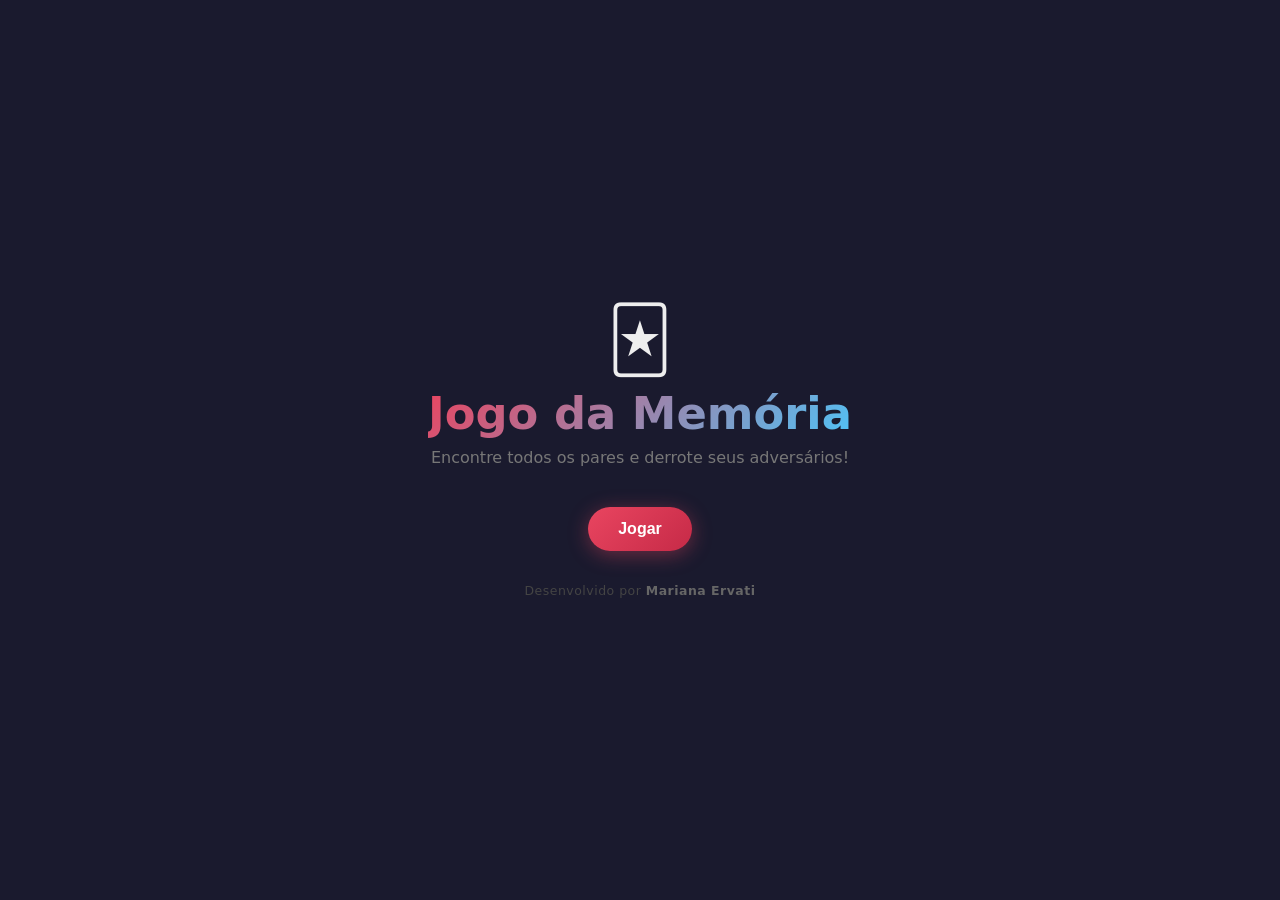
<file: jogo-da-memoria.html>
<!DOCTYPE html>
<html lang="pt-BR">
<head>
<meta charset="UTF-8">
<meta name="viewport" content="width=device-width, initial-scale=1.0">
<title>Jogo da Memória</title>
<style>
* { margin: 0; padding: 0; box-sizing: border-box; }

body {
  font-family: 'Segoe UI', system-ui, sans-serif;
  background: #1a1a2e;
  color: #eee;
  min-height: 100vh;
  display: flex;
  align-items: center;
  justify-content: center;
  padding: 20px;
}

.screen { display: none; width: 100%; max-width: 960px; }
.screen.active { display: flex; flex-direction: column; align-items: center; }

/* ── MENU ── */
.menu-emoji { font-size: 4rem; margin-bottom: 10px; }
.menu-title {
  font-size: 2.8rem; font-weight: 800; text-align: center;
  background: linear-gradient(135deg, #e94560, #4fc3f7);
  -webkit-background-clip: text; -webkit-text-fill-color: transparent;
  margin-bottom: 8px;
}
.menu-sub { color: #777; margin-bottom: 40px; font-size: 1rem; }
.menu-credit {
  margin-top: 32px; font-size: .78rem;
  color: #444; letter-spacing: .5px;
}
.menu-credit span { color: #666; font-weight: 600; }

/* ── BUTTONS ── */
.btn {
  padding: 13px 30px; border: none; border-radius: 50px;
  font-size: 1rem; font-weight: 700; cursor: pointer; transition: all 0.2s;
}
.btn-primary {
  background: linear-gradient(135deg, #e94560, #c62a47); color: #fff;
  box-shadow: 0 4px 20px rgba(233,69,96,.4);
}
.btn-primary:hover { transform: translateY(-2px); box-shadow: 0 6px 25px rgba(233,69,96,.55); }
.btn-secondary {
  background: rgba(255,255,255,.08); color: #ddd;
  border: 1px solid rgba(255,255,255,.18);
}
.btn-secondary:hover { background: rgba(255,255,255,.16); }

/* ── SETUP ── */
.setup-title { font-size: 1.5rem; font-weight: 700; margin-bottom: 28px; }
.setup-section { width: 100%; max-width: 620px; margin-bottom: 22px; }
.setup-label {
  font-size: .78rem; text-transform: uppercase; letter-spacing: 1.2px;
  color: #666; margin-bottom: 10px;
}
.option-group { display: flex; gap: 10px; flex-wrap: wrap; }
.opt {
  padding: 10px 20px; border-radius: 10px;
  border: 2px solid rgba(255,255,255,.12);
  background: rgba(255,255,255,.04); color: #ccc;
  cursor: pointer; font-size: .92rem; transition: all .2s; user-select: none;
}
.opt:hover { border-color: rgba(255,255,255,.35); color: #fff; }
.opt.sel { border-color: #e94560; background: rgba(233,69,96,.18); color: #fff; }
.player-inputs { display: flex; flex-direction: column; gap: 8px; }
.p-input {
  padding: 10px 16px; border-radius: 10px;
  border: 2px solid rgba(255,255,255,.12);
  background: rgba(255,255,255,.05); color: #eee;
  font-size: .93rem; outline: none; transition: border-color .2s;
}
.p-input:focus { border-color: #4fc3f7; }
.p-input::placeholder { color: #444; }
.setup-actions { display: flex; gap: 12px; margin-top: 8px; }

/* ── GAME ── */
#screen-game { gap: 16px; }
.scores-panel { display: flex; gap: 10px; flex-wrap: wrap; justify-content: center; }
.pscore {
  padding: 8px 18px; border-radius: 10px;
  background: rgba(255,255,255,.05);
  border: 2px solid transparent; text-align: center;
  min-width: 100px; transition: all .3s;
}
.pscore.active {
  border-color: var(--pc);
  background: rgba(var(--pc-rgb),.15);
  box-shadow: 0 0 16px rgba(var(--pc-rgb),.3);
}
.pscore .pn { font-size: .78rem; color: #888; }
.pscore .pp { font-size: 1.4rem; font-weight: 800; color: var(--pc); }

.turn-bar {
  font-size: .95rem; color: #888; min-height: 22px; text-align: center;
}
.turn-bar span { color: #fff; font-weight: 700; }

.board { display: grid; gap: 9px; }

.card { aspect-ratio: 1; cursor: pointer; perspective: 700px; }
.card-inner {
  width: 100%; height: 100%; position: relative;
  transform-style: preserve-3d; transition: transform .42s ease;
}
.card.flipped .card-inner,
.card.matched .card-inner { transform: rotateY(180deg); }
.face {
  position: absolute; width: 100%; height: 100%;
  border-radius: 12px; backface-visibility: hidden;
  display: flex; align-items: center; justify-content: center;
}
.back {
  background: linear-gradient(135deg, #16213e, #0f3460);
  border: 2px solid rgba(255,255,255,.09);
  font-size: 1.4rem; color: rgba(255,255,255,.1);
}
.front { background: #fff; transform: rotateY(180deg); font-size: 2rem; }
.card.matched .front { background: #e8f5e9; }
.card:not(.flipped):not(.matched):hover .card-inner { transform: rotateY(12deg); }

.game-menu-btn { margin-top: 4px; }

/* ── END ── */
.trophy { font-size: 4rem; margin-bottom: 12px; }
.winner-txt { font-size: 1.9rem; font-weight: 800; margin-bottom: 24px; text-align: center; }
.final-list { display: flex; flex-direction: column; gap: 10px; width: 100%; max-width: 400px; margin-bottom: 28px; }
.final-item {
  display: flex; justify-content: space-between; align-items: center;
  padding: 12px 20px; background: rgba(255,255,255,.05);
  border-radius: 10px; border-left: 4px solid var(--pc);
}
.final-item .fi-score { font-weight: 800; color: var(--pc); }
.end-btns { display: flex; gap: 12px; }

@media (max-width: 520px) {
  .menu-title { font-size: 2rem; }
  .front { font-size: 1.5rem; }
  .back { font-size: 1rem; }
}
</style>
</head>
<body>

<!-- ═══ MENU ═══ -->
<div id="screen-menu" class="screen active">
  <div class="menu-emoji">🃏</div>
  <h1 class="menu-title">Jogo da Memória</h1>
  <p class="menu-sub">Encontre todos os pares e derrote seus adversários!</p>
  <button class="btn btn-primary" onclick="showScreen('screen-setup')">Jogar</button>
  <p class="menu-credit">Desenvolvido por <span>Mariana Ervati</span></p>
</div>

<!-- ═══ SETUP ═══ -->
<div id="screen-setup" class="screen">
  <h2 class="setup-title">⚙️ Configurar Partida</h2>

  <!-- Modo -->
  <div class="setup-section">
    <div class="setup-label">Modo de Jogo</div>
    <div class="option-group">
      <div class="opt sel" data-g="mode" data-v="ai" onclick="pick(this)">🤖 Humano × Máquina</div>
      <div class="opt"     data-g="mode" data-v="multi" onclick="pick(this)">👥 Multijogador (2–4)</div>
    </div>
  </div>

  <!-- Nome do jogador (modo AI) -->
  <div class="setup-section" id="sec-hname">
    <div class="setup-label">Seu Nome</div>
    <div class="player-inputs">
      <input class="p-input" id="human-name" type="text" placeholder="Jogador 1" maxlength="20"
        style="border-color:#e9456066;">
    </div>
  </div>

  <!-- Dificuldade (modo AI) -->
  <div class="setup-section" id="sec-diff">
    <div class="setup-label">Dificuldade da Máquina</div>
    <div class="option-group">
      <div class="opt sel" data-g="diff" data-v="easy"   onclick="pick(this)">😊 Fácil</div>
      <div class="opt"     data-g="diff" data-v="medium" onclick="pick(this)">🧠 Médio</div>
      <div class="opt"     data-g="diff" data-v="hard"   onclick="pick(this)">😈 Difícil</div>
    </div>
  </div>

  <!-- Número de jogadores (modo multi) -->
  <div class="setup-section" id="sec-nump" style="display:none;">
    <div class="setup-label">Número de Jogadores</div>
    <div class="option-group">
      <div class="opt sel" data-g="np" data-v="2" onclick="pick(this);buildNames()">2 Jogadores</div>
      <div class="opt"     data-g="np" data-v="3" onclick="pick(this);buildNames()">3 Jogadores</div>
      <div class="opt"     data-g="np" data-v="4" onclick="pick(this);buildNames()">4 Jogadores</div>
    </div>
  </div>

  <!-- Nomes dos jogadores (modo multi) -->
  <div class="setup-section" id="sec-names" style="display:none;">
    <div class="setup-label">Nomes dos Jogadores</div>
    <div class="player-inputs" id="names-container"></div>
  </div>

  <!-- Tamanho do tabuleiro -->
  <div class="setup-section">
    <div class="setup-label">Tamanho do Tabuleiro</div>
    <div class="option-group">
      <div class="opt sel" data-g="size" data-v="4x4" onclick="pick(this)">4 × 4 &nbsp;(8 pares)</div>
      <div class="opt"     data-g="size" data-v="4x5" onclick="pick(this)">4 × 5 &nbsp;(10 pares)</div>
      <div class="opt"     data-g="size" data-v="6x6" onclick="pick(this)">6 × 6 &nbsp;(18 pares)</div>
    </div>
  </div>

  <div class="setup-actions">
    <button class="btn btn-secondary" onclick="showScreen('screen-menu')">← Voltar</button>
    <button class="btn btn-primary"   onclick="startGame()">Iniciar ▶</button>
  </div>
</div>

<!-- ═══ GAME ═══ -->
<div id="screen-game" class="screen">
  <div class="scores-panel" id="scores-panel"></div>
  <div class="turn-bar"     id="turn-bar"></div>
  <div class="board"        id="board"></div>
  <button class="btn btn-secondary game-menu-btn" onclick="askMenu()">Menu</button>
</div>

<!-- ═══ END ═══ -->
<div id="screen-end" class="screen">
  <div class="trophy">🏆</div>
  <div class="winner-txt" id="winner-txt"></div>
  <div class="final-list"  id="final-list"></div>
  <div class="end-btns">
    <button class="btn btn-secondary" onclick="showScreen('screen-menu')">Menu</button>
    <button class="btn btn-primary"   onclick="startGame()">Jogar Novamente</button>
  </div>
</div>

<script>
// ─────────────────────────────────────────────
// CONSTANTS
// ─────────────────────────────────────────────
const EMOJIS = [
  '🐶','🐱','🦊','🐻','🐼','🦁','🐮','🐷','🐸','🐵',
  '🍕','🍔','🌮','🍣','🍦','🎂','🍩','🍓','🍇','🥑',
  '🚀','🌈','⚡','🔥','💎','🎮','🎸','🏆','🎯','🌸',
  '🌊','⭐','🌙','☀️','🦋','🎭','🎪','🎨','🦄','🌴'
];

const COLORS     = ['#e94560','#4fc3f7','#81c784','#ffb74d'];
const COLORS_RGB = ['233,69,96','79,195,247','129,199,132','255,183,77'];

const SIZES = {
  '4x4': { cols: 4, pairs: 8  },
  '4x5': { cols: 5, pairs: 10 },
  '6x6': { cols: 6, pairs: 18 }
};

// ─────────────────────────────────────────────
// CONFIG STATE (setup screen values)
// ─────────────────────────────────────────────
const cfg = { mode:'ai', diff:'easy', np:2, size:'4x4' };

// ─────────────────────────────────────────────
// GAME STATE
// ─────────────────────────────────────────────
let G = {};

// ─────────────────────────────────────────────
// SETUP HELPERS
// ─────────────────────────────────────────────
function showScreen(id) {
  document.querySelectorAll('.screen').forEach(s => s.classList.remove('active'));
  document.getElementById(id).classList.add('active');
}

function pick(el) {
  const g = el.dataset.g;
  document.querySelectorAll(`[data-g="${g}"]`).forEach(e => e.classList.remove('sel'));
  el.classList.add('sel');
  cfg[g] = el.dataset.v;
  if (g === 'np') cfg.np = parseInt(el.dataset.v);

  if (g === 'mode') {
    const ai = cfg.mode === 'ai';
    document.getElementById('sec-hname').style.display = ai ? '' : 'none';
    document.getElementById('sec-diff').style.display  = ai ? '' : 'none';
    document.getElementById('sec-nump').style.display  = ai ? 'none' : '';
    document.getElementById('sec-names').style.display = ai ? 'none' : '';
    if (!ai) buildNames();
  }
}

function buildNames() {
  const n   = cfg.np;
  const box = document.getElementById('names-container');
  box.innerHTML = '';
  document.getElementById('sec-names').style.display = '';
  for (let i = 0; i < n; i++) {
    const inp = document.createElement('input');
    inp.className   = 'p-input';
    inp.type        = 'text';
    inp.placeholder = `Jogador ${i + 1}`;
    inp.maxLength   = 20;
    inp.style.borderColor = COLORS[i] + '55';
    box.appendChild(inp);
  }
}

// ─────────────────────────────────────────────
// START
// ─────────────────────────────────────────────
function startGame() {
  const size = SIZES[cfg.size];

  // Build players
  const players = [];
  if (cfg.mode === 'ai') {
    const humanName = (document.getElementById('human-name').value.trim()) || 'Você';
    players.push({ name: humanName,  score: 0, isAI: false, color: COLORS[0], rgb: COLORS_RGB[0] });
    players.push({ name: 'Máquina', score: 0, isAI: true,  color: COLORS[1], rgb: COLORS_RGB[1] });
  } else {
    const inputs = document.querySelectorAll('#names-container input');
    for (let i = 0; i < cfg.np; i++) {
      const name = (inputs[i] && inputs[i].value.trim()) || `Jogador ${i + 1}`;
      players.push({ name, score: 0, isAI: false, color: COLORS[i], rgb: COLORS_RGB[i] });
    }
  }

  // Build shuffled cards
  const picked = shuffle([...EMOJIS]).slice(0, size.pairs);
  const values = shuffle([...picked, ...picked]);

  G = {
    cards: values.map((emoji, id) => ({ id, emoji, flipped: false, matched: false })),
    flipped: [],
    players,
    cur: 0,
    busy: false,
    aiMem: {},        // { cardIndex: emoji }
    totalPairs: size.pairs,
    donePairs: 0,
    cols: size.cols
  };

  renderScores();
  renderBoard();
  setTurnBar();
  showScreen('screen-game');

  // If somehow AI goes first (shouldn't happen), trigger it
  if (G.players[G.cur].isAI) scheduleAI();
}

// ─────────────────────────────────────────────
// RENDER
// ─────────────────────────────────────────────
function renderBoard() {
  const board = document.getElementById('board');
  board.innerHTML = '';
  board.style.gridTemplateColumns = `repeat(${G.cols}, 1fr)`;

  // Responsive card size
  const vw        = Math.min(window.innerWidth - 40, 960);
  const cardSize  = Math.floor((vw - G.cols * 9) / G.cols);
  const capped    = Math.min(cardSize, 110);
  board.style.width = `${capped * G.cols + 9 * (G.cols - 1)}px`;

  G.cards.forEach((card, i) => {
    const el = document.createElement('div');
    el.className = 'card' + (card.flipped ? ' flipped' : '') + (card.matched ? ' matched' : '');
    el.id = `c${i}`;
    el.innerHTML = `
      <div class="card-inner">
        <div class="face back">🃏</div>
        <div class="face front">${card.emoji}</div>
      </div>`;
    if (!card.flipped && !card.matched) el.addEventListener('click', () => onCardClick(i));
    board.appendChild(el);
  });
}

function renderScores() {
  const panel = document.getElementById('scores-panel');
  panel.innerHTML = '';
  G.players.forEach((p, i) => {
    const el = document.createElement('div');
    el.className = 'pscore' + (i === G.cur ? ' active' : '');
    el.id = `ps${i}`;
    el.style.cssText = `--pc:${p.color};--pc-rgb:${p.rgb}`;
    el.innerHTML = `<div class="pn">${p.isAI ? '🤖' : '👤'} ${p.name}</div><div class="pp">${p.score}</div>`;
    panel.appendChild(el);
  });
}

function refreshScores() {
  G.players.forEach((p, i) => {
    const el = document.getElementById(`ps${i}`);
    if (!el) return;
    el.className = 'pscore' + (i === G.cur ? ' active' : '');
    el.querySelector('.pp').textContent = p.score;
  });
}

function setTurnBar(thinking = false) {
  const p  = G.players[G.cur];
  const ic = p.isAI ? '🤖' : '👤';
  const tx = thinking ? ` <em style="color:#666;font-style:normal">(pensando…)</em>` : '';
  document.getElementById('turn-bar').innerHTML = `${ic} Vez de <span>${p.name}</span>${tx}`;
}

// ─────────────────────────────────────────────
// INTERACTION
// ─────────────────────────────────────────────
function onCardClick(i) {
  if (G.busy) return;
  if (G.players[G.cur].isAI) return;
  if (G.cards[i].matched || G.cards[i].flipped) return;
  if (G.flipped.length >= 2) return;
  revealCard(i);
}

function revealCard(i) {
  G.cards[i].flipped = true;
  const el = document.getElementById(`c${i}`);
  if (el) el.classList.add('flipped');
  G.flipped.push(i);
  if (G.flipped.length === 2) {
    G.busy = true;
    setTimeout(checkMatch, 950);
  }
}

function checkMatch() {
  const [a, b] = G.flipped;
  const hit    = G.cards[a].emoji === G.cards[b].emoji;

  // AI always learns from revealed cards
  G.aiMem[a] = G.cards[a].emoji;
  G.aiMem[b] = G.cards[b].emoji;

  if (hit) {
    G.cards[a].matched = G.cards[b].matched = true;
    document.getElementById(`c${a}`).classList.add('matched');
    document.getElementById(`c${b}`).classList.add('matched');
    G.players[G.cur].score++;
    G.donePairs++;
    refreshScores();

    if (G.donePairs === G.totalPairs) { setTimeout(endGame, 600); return; }

    G.flipped = [];
    G.busy    = false;
    // Same player plays again
    if (G.players[G.cur].isAI) scheduleAI();
  } else {
    // Flip back
    [a, b].forEach(i => {
      G.cards[i].flipped = false;
      document.getElementById(`c${i}`).classList.remove('flipped');
    });
    G.flipped = [];

    G.cur = (G.cur + 1) % G.players.length;
    setTurnBar();
    refreshScores();
    G.busy = false;

    if (G.players[G.cur].isAI) scheduleAI();
  }
}

// ─────────────────────────────────────────────
// AI
// ─────────────────────────────────────────────
function scheduleAI() {
  G.busy = true;
  setTurnBar(true);
  setTimeout(aiTurn, 900);
}

function aiTurn() {
  const unmatched   = G.cards.map((_, i) => i).filter(i => !G.cards[i].matched);
  const diff        = cfg.diff;

  // Group known cards by emoji
  const byEmoji = {};
  for (const [k, v] of Object.entries(G.aiMem)) {
    const i = +k;
    if (G.cards[i].matched) continue;
    (byEmoji[v] = byEmoji[v] || []).push(i);
  }
  const pairs = Object.values(byEmoji).filter(arr => arr.length >= 2);

  // Decide whether to exploit memory
  const exploit = diff === 'hard' ? true
                : diff === 'medium' ? Math.random() < .6
                : false;

  let first, second;

  if (pairs.length > 0 && exploit) {
    // Play a known pair
    const p = pairs[Math.floor(Math.random() * pairs.length)];
    [first, second] = p;
  } else {
    // Pick an unlearned card first
    const unknown = unmatched.filter(i => !(i in G.aiMem));
    const pool1   = unknown.length > 0 ? unknown : unmatched;
    first = rand(pool1);

    // Check if we know a match for `first`
    const fEmoji     = G.cards[first].emoji;
    const knownMatch = (byEmoji[fEmoji] || []).find(i => i !== first);

    if (knownMatch !== undefined && exploit) {
      second = knownMatch;
    } else {
      const rest   = unmatched.filter(i => i !== first);
      const unk2   = rest.filter(i => !(i in G.aiMem));
      const pool2  = unk2.length > 0 ? unk2 : rest;
      second = rand(pool2);
    }
  }

  setTurnBar(false);
  // Flip first, then second
  setTimeout(() => {
    revealCard(first);
    setTimeout(() => revealCard(second), 700);
  }, 200);
}

// ─────────────────────────────────────────────
// END
// ─────────────────────────────────────────────
function endGame() {
  const sorted  = [...G.players].sort((a, b) => b.score - a.score);
  const top     = sorted[0].score;
  const winners = sorted.filter(p => p.score === top);

  document.getElementById('winner-txt').textContent =
    winners.length > 1 ? '🤝 Empate!' : `🏆 ${winners[0].name} venceu!`;

  const list  = document.getElementById('final-list');
  list.innerHTML = '';
  const medals = ['🥇','🥈','🥉','4️⃣'];
  sorted.forEach((p, i) => {
    const el   = document.createElement('div');
    el.className = 'final-item';
    el.style.cssText = `--pc:${p.color}`;
    el.innerHTML = `<span>${medals[i]} ${p.name}</span><span class="fi-score">${p.score} par${p.score !== 1 ? 'es' : ''}</span>`;
    list.appendChild(el);
  });

  showScreen('screen-end');
}

function askMenu() {
  if (confirm('Sair da partida atual?')) showScreen('screen-menu');
}

// ─────────────────────────────────────────────
// UTILS
// ─────────────────────────────────────────────
function shuffle(arr) {
  for (let i = arr.length - 1; i > 0; i--) {
    const j = Math.floor(Math.random() * (i + 1));
    [arr[i], arr[j]] = [arr[j], arr[i]];
  }
  return arr;
}

function rand(arr) {
  return arr[Math.floor(Math.random() * arr.length)];
}
</script>
</body>
</html>
</file>
